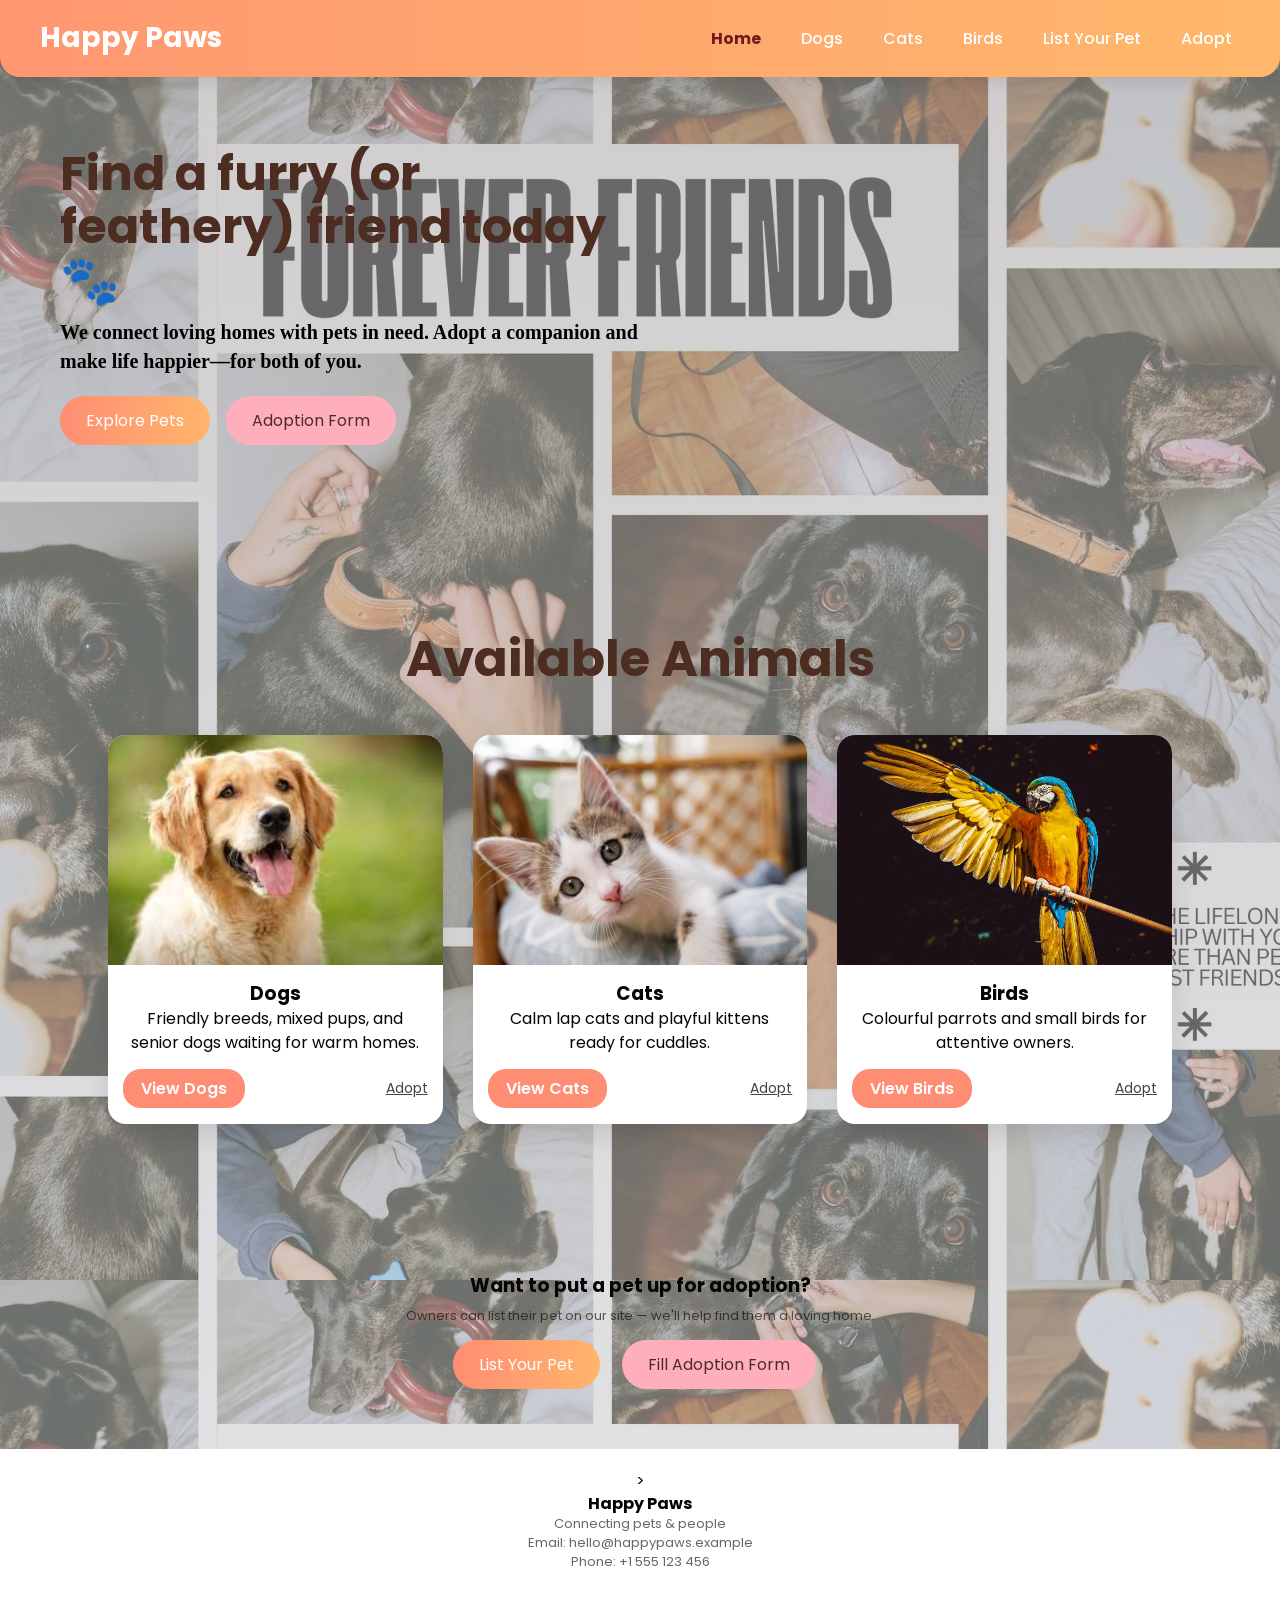
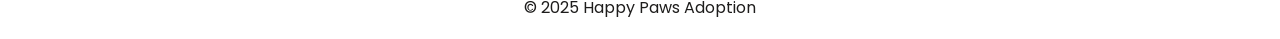
<file: index.html>
<!DOCTYPE html>
<html lang="en">
<head>
  <meta charset="utf-8" />
  <meta name="viewport" content="width=device-width,initial-scale=1" />
  <title>Happy Paws – Pet Adoption</title>

  <!-- Google Fonts -->
  <link href="https://fonts.googleapis.com/css2?family=Poppins:wght@300;400;600;700&display=swap" rel="stylesheet">

  <!-- Main CSS -->
  <link rel="stylesheet" href="project.css">
</head>

<body class="home-page">

  <!-- NAVBAR -->
  <nav class="navbar">
    <a href="index.html" class="logo">Happy Paws</a>
    <ul>
      <li><a class="active" href="index.html">Home</a></li>
      <li><a href="dogs.html">Dogs</a></li>
      <li><a href="cats.html">Cats</a></li>
      <li><a href="birds.html">Birds</a></li>
      <li><a href="list-your-pet.html">List Your Pet</a></li>
      <li><a href="adoption-form.html">Adopt</a></li>
    </ul>
  </nav>

  <!-- HERO SECTION -->
  <section class="hero fade-in">
    <div class="text">
      <h1>Find a furry (or feathery) friend today 🐾</h1>
      <h2 style="color: black; font-family: Georgia, 'Times New Roman', Times, serif;">
        We connect loving homes with pets in need. Adopt a companion and make life happier—for both of you.
      </h2>

      <div class="cta" style="margin-top: 20px;">
        <button class="btn" onclick="location.href='dogs.html'">Explore Pets</button>
        <button class="btn secondary" onclick="location.href='adoption-form.html'">Adoption Form</button>
      </div>
    </div>
  </section>
  

  <!-- AVAILABLE ANIMALS -->
  <section style="padding:48px 0;">
    <h1 class="section-title" style="font-size: 50px;">Available Animals</h1>

    <div class="container">
      <div class="grid">

        <!-- Dogs -->
        <article class="card-thing fade-in" tabindex="0">
          <img src="images/doghome.jpeg" alt="Dogs">
          <div class="body">
            <h3>Dogs</h3>
            <p>Friendly breeds, mixed pups, and senior dogs waiting for warm homes.</p>
          </div>
          <div class="card-actions">
            <a class="adopt" href="dogs.html">View Dogs</a>
            <a class="details" href="adoption-form.html">Adopt</a>
          </div>
        </article>

        <!-- Cats -->
        <article class="card-thing fade-in" tabindex="0">
          <img src="images/cathome.jpeg" alt="Cats">
          <div class="body">
            <h3>Cats</h3>
            <p>Calm lap cats and playful kittens ready for cuddles.</p>
          </div>
          <div class="card-actions">
            <a class="adopt" href="cats.html">View Cats</a>
            <a class="details" href="adoption-form.html">Adopt</a>
          </div>
        </article>

        <!-- Birds -->
        <article class="card-thing fade-in" tabindex="0">
          <img src="images/popo.jpeg" alt="Birds">
          <div class="body">
            <h3>Birds</h3>
            <p>Colourful parrots and small birds for attentive owners.</p>
          </div>
          <div class="card-actions">
            <a class="adopt" href="birds.html">View Birds</a>
            <a class="details" href="adoption-form.html">Adopt</a>
          </div>
        </article>

      </div>
    </div>
  </section>

  <!-- OWNER CTA -->
  <section style="padding:36px 0;">
    <div class="container">
      <div class="form-card" style="text-align:center; padding:24px;">
        <h3 style="margin-bottom:8px;">Want to put a pet up for adoption?</h3>
        <p class="small-note">Owners can list their pet on our site — we'll help find them a loving home.</p>

        <div style="display:flex;gap:10px;justify-content:center;margin-top:14px">
          <button class="btn" onclick="location.href='list-your-pet.html'">List Your Pet</button>
          <button class="btn secondary" onclick="location.href='adoption-form.html'">Fill Adoption Form</button>
        </div>
      </div>
    </div>
  </section>

  <!-- FOOTER -->
  <footer  class=logo style="text-align:center; padding:20px; background-color: white;">>
    <div class="footer-grid" style="padding-bottom:12px;">
      <div><strong>Happy Paws</strong><div class="small-note">Connecting pets & people</div></div>
      <div><div class="small-note">Email: hello@happypaws.example</div></div>
      <div><div class="small-note">Phone: +1 555 123 456</div></div>
    </div>

    <div style="margin-top:12px;opacity:0.9">© 2025 Happy Paws Adoption</div>
  </footer>

</divbody>
</html>
</file>
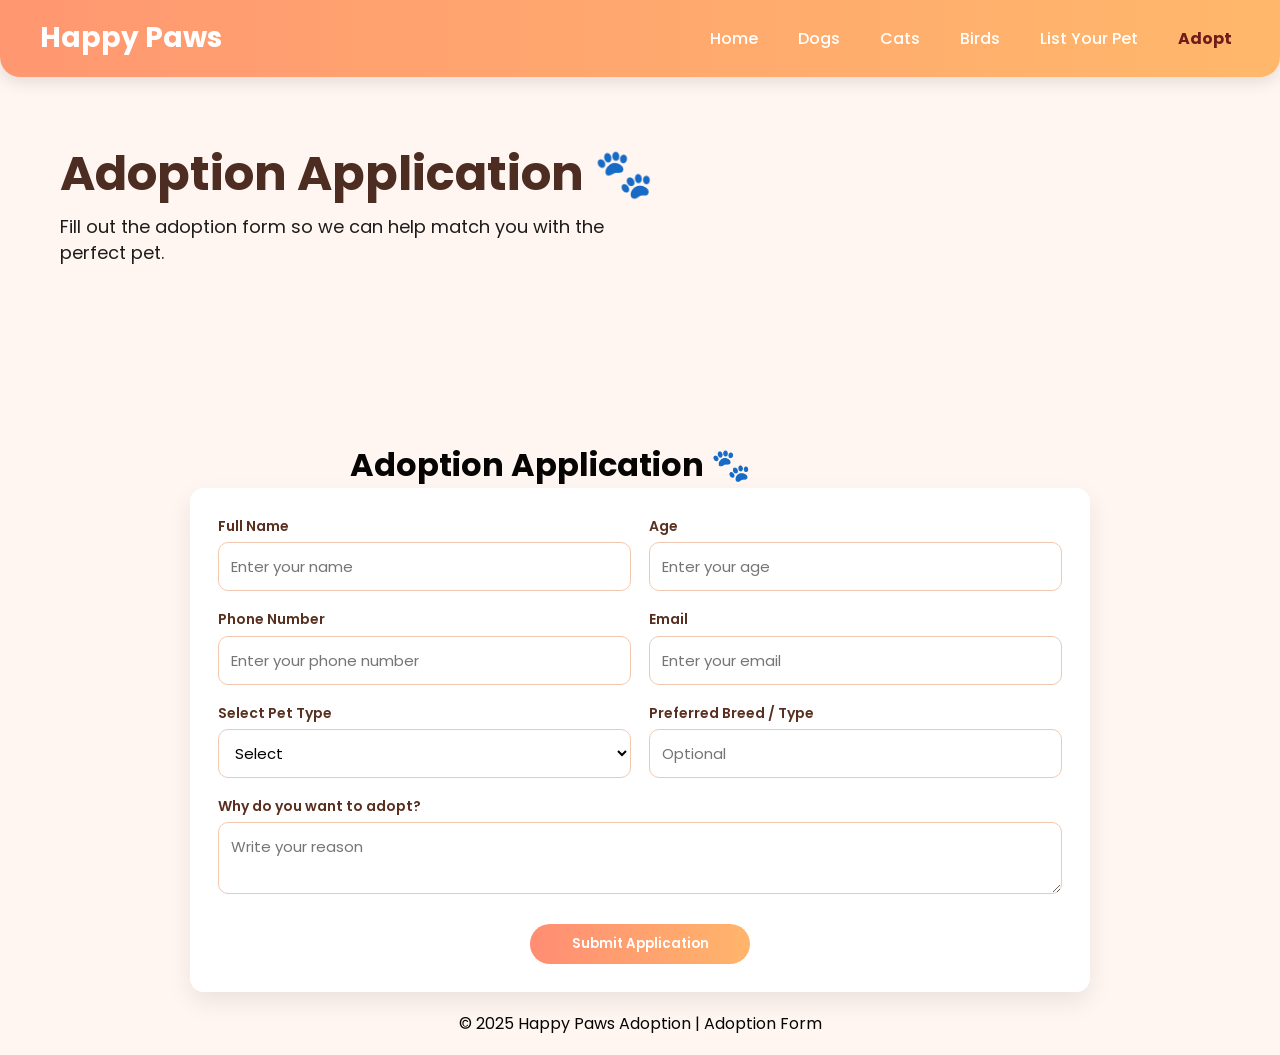
<file: adoption-form.html>
<!DOCTYPE html>
<html lang="en">
<head>
    <meta charset="UTF-8" />
    <meta name="viewport" content="width=device-width, initial-scale=1.0" />
    <title>Adoption Form – Happy Paws</title>

    <link href="https://fonts.googleapis.com/css2?family=Poppins:wght@300;400;600;700&display=swap" rel="stylesheet" />
    <link rel="stylesheet" href="project.css" />
    <script src="script.js" defer></script>
</head>

<body class="form-page">

    <!-- NAVBAR -->
    <nav class="navbar">
        <a href="index.html" class="logo">Happy Paws</a>
        <ul>
            <li><a href="index.html">Home</a></li>
            <li><a href="dogs.html">Dogs</a></li>
            <li><a href="cats.html">Cats</a></li>
            <li><a href="birds.html">Birds</a></li>
            <li><a href="list-your-pet.html">List Your Pet</a></li>
            <li><a class="active" href="adoption-form.html">Adopt</a></li>
        </ul>
    </nav>

    <!-- HERO -->
    <section class="hero fade-in small-hero">
        <div class="text fade-in">
            <h1>Adoption Application 🐾</h1>
            <p>Fill out the adoption form so we can help match you with the perfect pet.</p>
        </div>
    </section>

    <div class="wave"></div>

    <!-- FORM CONTAINER -->
    <h1 class="form-title" style="padding-left: 350px;">Adoption Application 🐾</h1>

<form class="pretty-form">

    <div class="form-group">
        <label>Full Name</label>
        <input type="text" placeholder="Enter your name">
    </div>

    <div class="form-group">
        <label>Age</label>
        <input type="number" placeholder="Enter your age">
    </div>

    <div class="form-group">
        <label>Phone Number</label>
        <input type="text" placeholder="Enter your phone number">
    </div>

    <div class="form-group">
        <label>Email</label>
        <input type="email" placeholder="Enter your email">
    </div>

    <div class="form-group">
        <label>Select Pet Type</label>
        <select>
            <option>Select</option>
            <option>Dog</option>
            <option>Cat</option>
            <option>Bird</option>
        </select>
    </div>

    <div class="form-group">
        <label>Preferred Breed / Type</label>
        <input type="text" placeholder="Optional">
    </div>

    <div class="form-group full">
        <label>Why do you want to adopt?</label>
        <textarea placeholder="Write your reason"></textarea>
    </div>

    <button type="submit">Submit Application</button>

</form>
<script src="script.js"></script>


    <!-- FOOTER -->
    <footer style="text-align:center; padding:20px 0;">
        © 2025 Happy Paws Adoption | Adoption Form
    </footer>

</body>
</html>
</file>
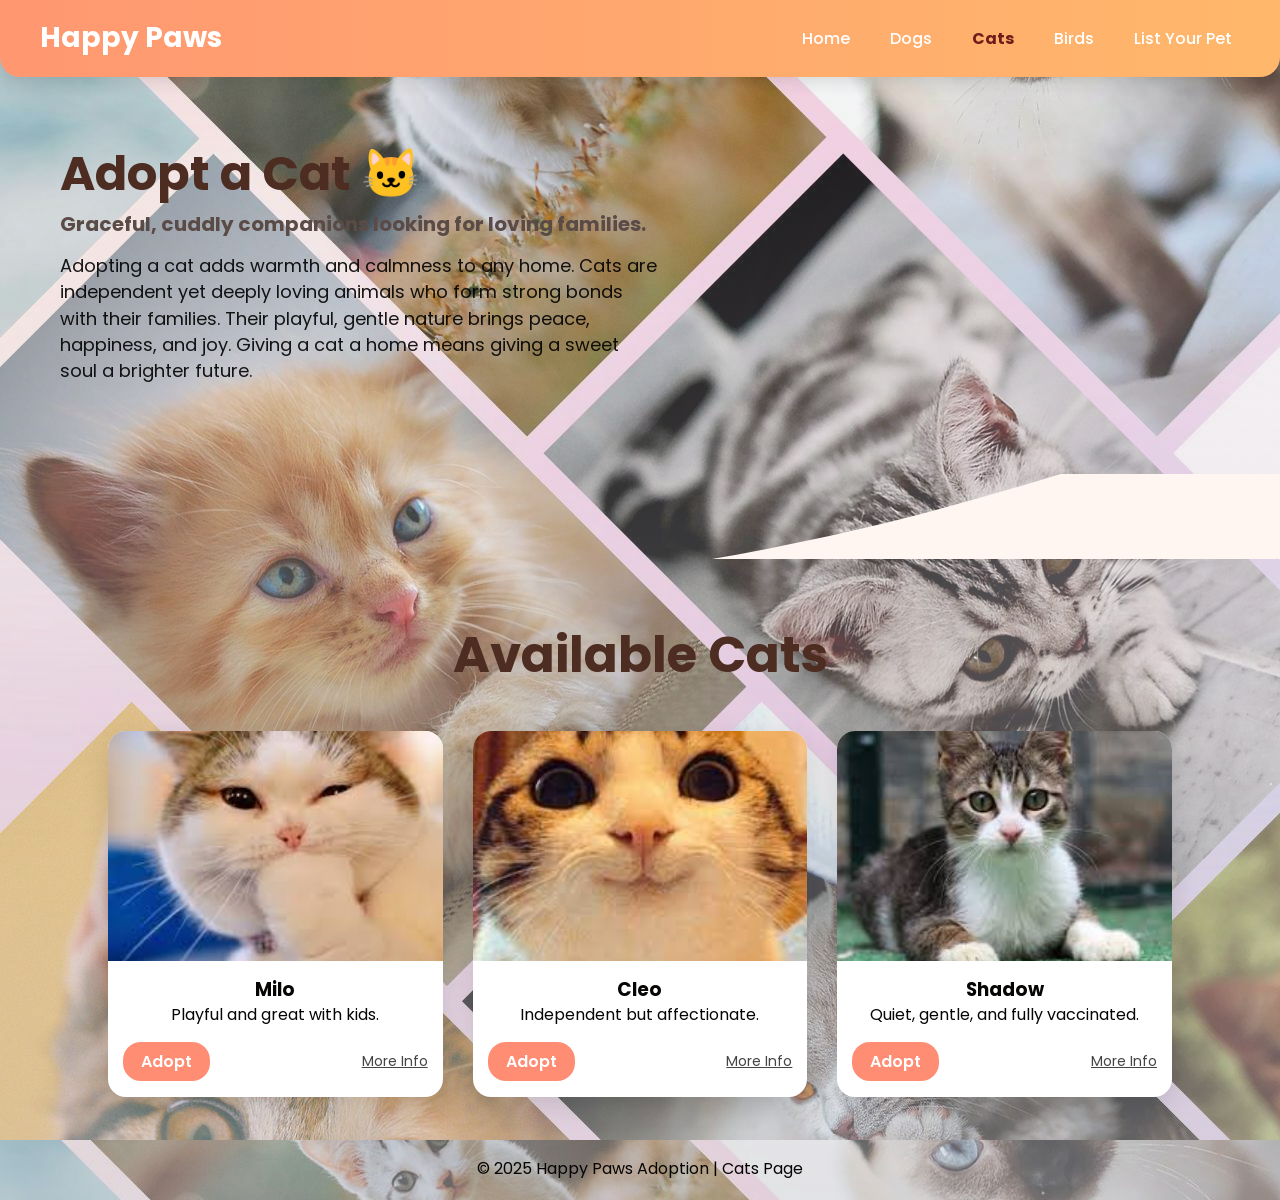
<file: cats.html>
<!DOCTYPE html>
<html lang="en">
<head>
    <meta charset="UTF-8" />
    <meta name="viewport" content="width=device-width, initial-scale=1.0" />
    <title>Cats for Adoption – Happy Paws</title>

    <link href="https://fonts.googleapis.com/css2?family=Poppins:wght@300;400;600;700&display=swap" rel="stylesheet" />
    <link rel="stylesheet" href="project.css" />
</head>

<body class="cats">

    <!-- Background Glow Blobs -->
    <div class="blob blob1"></div>
    <div class="blob blob2"></div>

    <!-- NAVBAR -->
    <nav class="navbar">
        <a href="index.html" class="logo">Happy Paws</a>
        <ul>
            <li><a href="index.html">Home</a></li>
            <li><a href="dogs.html">Dogs</a></li>
            <li><a class="active" href="cats.html">Cats</a></li>
            <li><a href="birds.html">Birds</a></li>
            <li><a href="list-your-pet.html">List Your Pet</a></li>
        </ul>
    </nav>

    <!-- HERO -->
    <section class="hero fade-in">
        <div class="text fade-in">
            <h1>Adopt a Cat 🐱</h1>
            <h2>Graceful, cuddly companions looking for loving families.</h2>
            <p style="color:black;">
                Adopting a cat adds warmth and calmness to any home.
                Cats are independent yet deeply loving animals who form strong bonds with their families.
                Their playful, gentle nature brings peace, happiness, and joy.
                Giving a cat a home means giving a sweet soul a brighter future.
            </p>
        </div>
    </section>

    <div class="wave"></div>

    <!-- CATS GRID -->
    <section>
        <h1 class="section-title" style="font-size: 50px;">Available Cats</h1>

        <div class="container">
            <div class="grid">

                <!-- Cat 1 -->
                <article class="card-thing fade-in">
                    <img src="images/ca2.jpeg" alt="Cat Milo">
                    <div class="body">
                        <h3>Milo</h3>
                        <p>Playful and great with kids.</p>
                    </div>
                    <div class="card-actions">
                        <a class="adopt" href="adoption-form.html">Adopt</a>
                        <a class="details" href="#">More Info</a>
                    </div>
                </article>

                <!-- Cat 2 -->
                <article class="card-thing fade-in">
                    <img src="images/ca3.jpeg" alt="Cat Cleo">
                    <div class="body">
                        <h3>Cleo</h3>
                        <p>Independent but affectionate.</p>
                    </div>
                    <div class="card-actions">
                        <a class="adopt" href="adoption-form.html">Adopt</a>
                        <a class="details" href="#">More Info</a>
                    </div>
                </article>

                <!-- Cat 3 -->
                <article class="card-thing fade-in">
                    <img src="images/ca1.jpeg" alt="Cat Shadow">
                    <div class="body">
                        <h3>Shadow</h3>
                        <p>Quiet, gentle, and fully vaccinated.</p>
                    </div>
                    <div class="card-actions">
                        <a class="adopt" href="adoption-form.html">Adopt</a>
                        <a class="details" href="#">More Info</a>
                    </div>
                </article>

            </div>
        </div>
    </section>

    <!-- FOOTER -->
    <footer style="text-align:center; padding:20px 0;">
        © 2025 Happy Paws Adoption | Cats Page
    </footer>

</body>
</html>
</file>
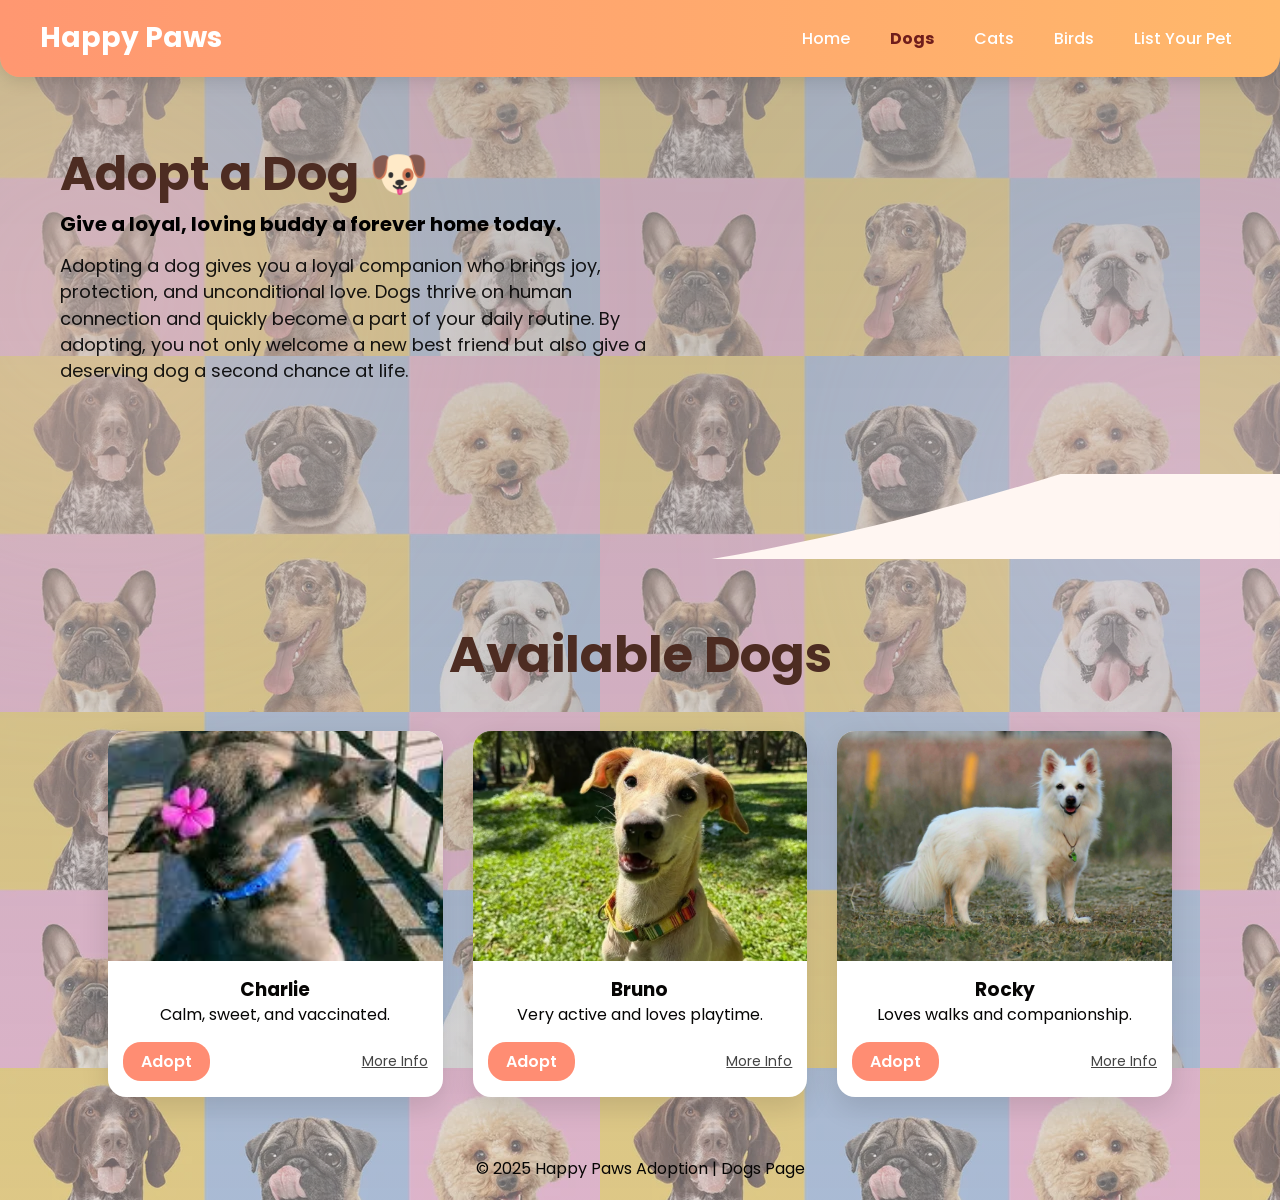
<file: dogs.html>
<!DOCTYPE html>
<html lang="en">
<head>
    <meta charset="UTF-8" />
    <meta name="viewport" content="width=device-width, initial-scale=1.0" />
    <title>Dogs for Adoption – Happy Paws</title>

    <link href="https://fonts.googleapis.com/css2?family=Poppins:wght@300;400;600;700&display=swap" rel="stylesheet">
    <link rel="stylesheet" href="project.css">
</head>

<body class="dogu">

    <!-- Background Glow Blobs -->
    <div class="blob blob1"></div>
    <div class="blob blob2"></div>

    <!-- NAVBAR -->
    <nav class="navbar">
        <a href="index.html" class="logo">Happy Paws</a>
        <ul>
            <li><a href="index.html">Home</a></li>
            <li><a class="active" href="dogs.html">Dogs</a></li>
            <li><a href="cats.html">Cats</a></li>
            <li><a href="birds.html">Birds</a></li>
            <li><a href="list-your-pet.html">List Your Pet</a></li>
        </ul>
    </nav>

    <!-- HERO -->
    <section class="hero fade-in">
        <div class="text fade-in">
            <h1>Adopt a Dog 🐶</h1>
            <h2 style="color:black;">Give a loyal, loving buddy a forever home today.</h2>
            <p style="color:black;">
                Adopting a dog gives you a loyal companion who brings joy, protection, and unconditional love.
                Dogs thrive on human connection and quickly become a part of your daily routine.
                By adopting, you not only welcome a new best friend but also give a deserving dog a second chance at life.
            </p>
        </div>
    </section>

    <div class="wave"></div>

    <!-- DOGS LIST -->
    <section>
        <h1 class="section-title" style="font-size: 50px;">Available Dogs</h1>

        <div class="container">
            <div class="grid">

                <!-- Dog 1 -->
                <article class="card-thing fade-in">
                    <img src="images/daa1.jpeg" alt="Dog Charlie">
                    <div class="body">
                        <h3>Charlie</h3>
                        <p>Calm, sweet, and vaccinated.</p>
                    </div>
                    <div class="card-actions">
                        <a class="adopt" href="adoption-form.html">Adopt</a>
                        <a class="details" href="#">More Info</a>
                    </div>
                </article>

                <!-- Dog 2 -->
                <article class="card-thing fade-in">
                    <img src="images/da2.avif" alt="Dog Bruno">
                    <div class="body">
                        <h3>Bruno</h3>
                        <p>Very active and loves playtime.</p>
                    </div>
                    <div class="card-actions">
                        <a class="adopt" href="adoption-form.html">Adopt</a>
                        <a class="details" href="#">More Info</a>
                    </div>
                </article>

                <!-- Dog 3 -->
                <article class="card-thing fade-in">
                    <img src="images/da3.jpg" alt="Dog Rocky">
                    <div class="body">
                        <h3>Rocky</h3>
                        <p>Loves walks and companionship.</p>
                    </div>
                    <div class="card-actions">
                        <a class="adopt" href="adoption-form.html">Adopt</a>
                        <a class="details" href="#">More Info</a>
                    </div>
                </article>

            </div>
        </div>
    </section>

    <!-- FOOTER -->
    <footer style="text-align:center; padding:20px 0;">
        © 2025 Happy Paws Adoption | Dogs Page
    </footer>

</body>
</html>
</file>
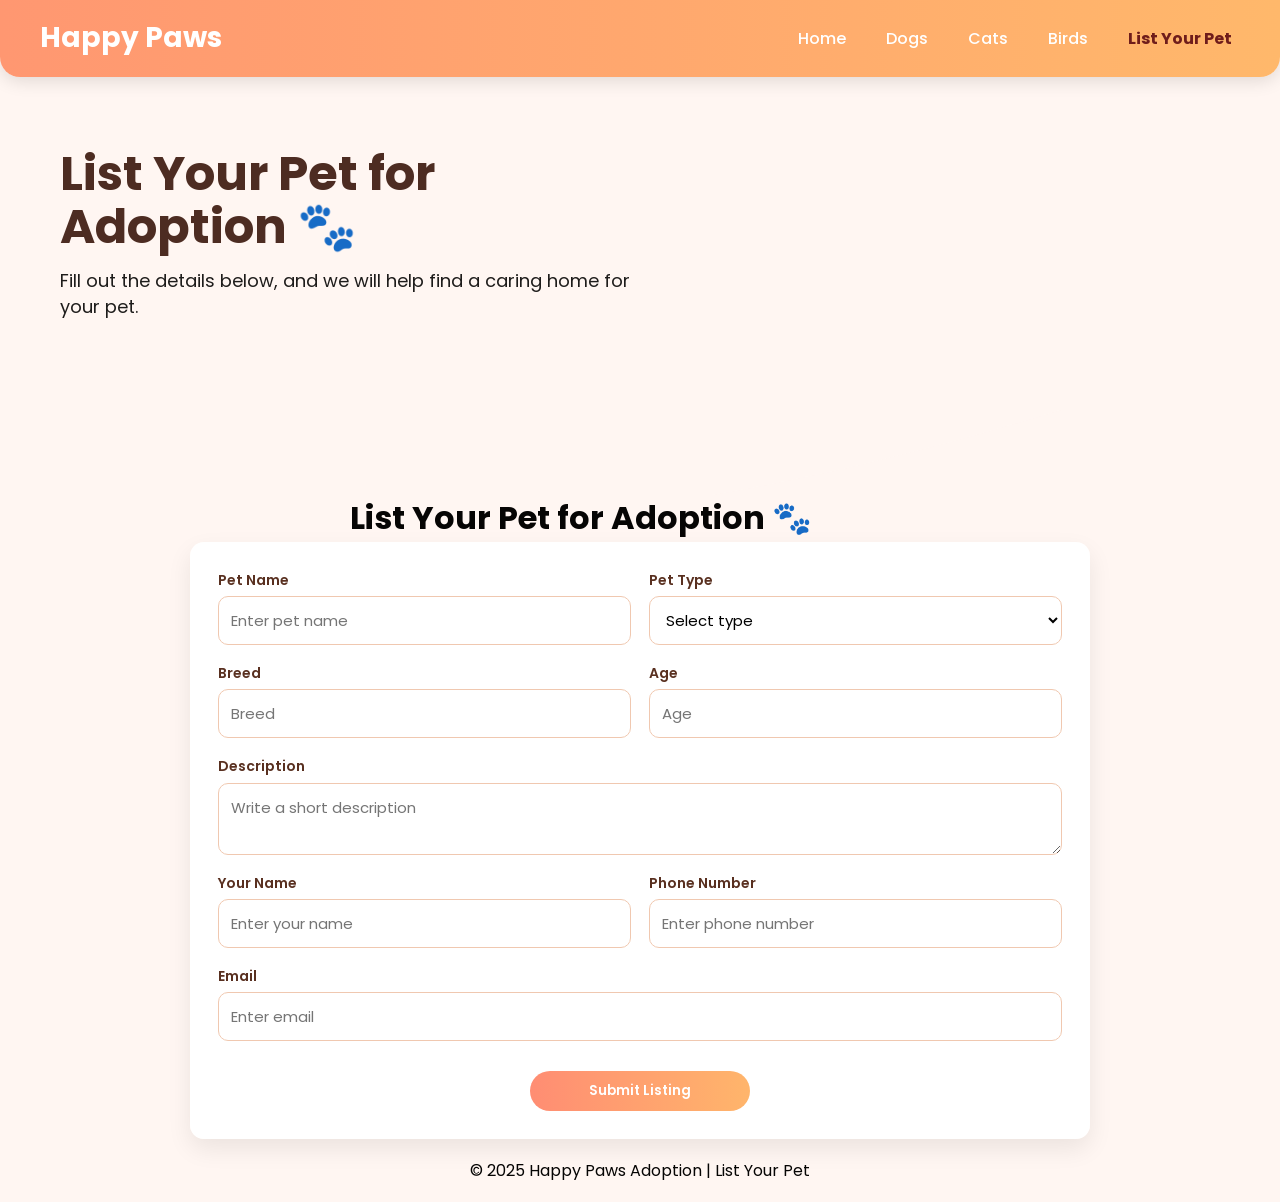
<file: list-your-pet.html>
<!DOCTYPE html>
<html lang="en">
<head>
    <meta charset="UTF-8" />
    <meta name="viewport" content="width=device-width, initial-scale=1.0" />
    <title>List Your Pet – Happy Paws</title>

    <link href="https://fonts.googleapis.com/css2?family=Poppins:wght@300;400;600;700&display=swap" rel="stylesheet" />
    <link rel="stylesheet" href="project.css" />
</head>

<body class="form-page">

    <!-- NAVBAR -->
    <nav class="navbar">
        <a href="index.html" class="logo">Happy Paws</a>
        <ul>
            <li><a href="index.html">Home</a></li>
            <li><a href="dogs.html">Dogs</a></li>
            <li><a href="cats.html">Cats</a></li>
            <li><a href="birds.html">Birds</a></li>
            <li><a class="active" href="list-your-pet.html">List Your Pet</a></li>
        </ul>
    </nav>

    <!-- FORM HEADING -->
    <section class="hero fade-in small-hero">
        <div class="text fade-in">
            <h1>List Your Pet for Adoption 🐾</h1>
            <p>Fill out the details below, and we will help find a caring home for your pet.</p>
        </div>
    </section>

    <div class="wave"></div>

    <!-- FORM BOX -->
    <h1 class="form-title" style="padding-left: 350px;">List Your Pet for Adoption 🐾</h1>

<form class="pretty-form" >

    <!-- Pet Details -->
    <div class="form-group">
        <label>Pet Name</label>
        <input type="text" placeholder="Enter pet name">
    </div>

    <div class="form-group">
        <label>Pet Type</label>
        <select>
            <option>Select type</option>
            <option>Dog</option>
            <option>Cat</option>
            <option>Bird</option>
            
        </select>
    </div>

    <div class="form-group">
        <label>Breed</label>
        <input type="text" placeholder="Breed">
    </div>

    <div class="form-group">
        <label>Age</label>
        <input type="text" placeholder="Age">
    </div>

    <div class="form-group full">
        <label>Description</label>
        <textarea placeholder="Write a short description"></textarea>
    </div>

    <!-- Owner Details -->
    <div class="form-group">
        <label>Your Name</label>
        <input type="text" placeholder="Enter your name">
    </div>

    <div class="form-group">
        <label>Phone Number</label>
        <input type="text" placeholder="Enter phone number">
    </div>

    <div class="form-group full">
        <label>Email</label>
        <input type="email" placeholder="Enter email">
    </div>

    <button type="submit"id="submit-btn" >Submit Listing</button>
 
</form>
<script src="script.js"></script>

    <!-- FOOTER -->
    <footer style="text-align:center; padding:20px 0;">
        © 2025 Happy Paws Adoption | List Your Pet
    </footer>

</body>
</html>
</file>
<file: project.css>
/* =========================
   project.css
   ========================= */

/* Reset + base */
* {
    margin: 0;
    padding: 0;
    box-sizing: border-box;
    font-family: 'Poppins', sans-serif;
}

body {
    background: #fff6f2;
    color: #060504;
    -webkit-font-smoothing: antialiased;
    -moz-osx-font-smoothing: grayscale;
    line-height: 1.45;
}

/* Page background helpers */
.dogu,
.birds,
.cats,
.home-page {
    background-size: cover;
    background-attachment: fixed;
    background-position: center center;
}

.home-page {
    background: linear-gradient(rgba(175,172,172,0.6), rgba(200,200,205,0.5)),
                url("images/backgroun.webp");
}

.dogu {
    background: linear-gradient(rgba(175,172,172,0.7), rgba(200,200,205,0.5)),
                url("images/dogu4.jpg");
}

.birds {
    background: linear-gradient(rgba(175,172,172,0.7), rgba(200,200,205,0.5)),
                url("images/birds6.webp");
}

.cats {
    background: linear-gradient(rgba(175,172,172,0.1), rgba(200,200,205,0.5)),
                url("images/MHJU5T.jpg");
}

/* Container */
.container {
    max-width: 1100px;
    margin: 0 auto;
    padding: 0 18px;
    text-align: center;
}

/* =========================
   Forms
   ========================= */
.pretty-form {
    background: rgba(255,255,255,0.95);
    backdrop-filter: blur(10px);
    padding: 28px;
    border-radius: 14px;
    box-shadow: 0 10px 25px rgba(0,0,0,0.08);
    display: grid;
    grid-template-columns: repeat(2, 1fr);
    gap: 18px;
    max-width: 900px;
    margin: 0 auto;
}

.pretty-form .form-group {
    display: flex;
    flex-direction: column;
}

.pretty-form .form-group.full {
    grid-column: span 2;
}

.pretty-form label {
    margin-bottom: 6px;
    font-weight: 600;
    color: #593020;
    font-size: 14px;
}

.pretty-form input,
.pretty-form select,
.pretty-form textarea {
    padding: 12px;
    border-radius: 10px;
    border: 1px solid #f0c8b0;
    font-size: 15px;
    background: #fff;
    outline: none;
    transition: box-shadow 0.25s, border-color 0.25s, transform 0.15s;
}

.pretty-form input:focus,
.pretty-form textarea:focus,
.pretty-form select:focus {
    border-color: #ff9a76;
    box-shadow: 0 0 8px rgba(255,154,118,0.35);
    transform: translateY(-2px);
}

.pretty-form button {
    grid-column: span 2;
    width: 220px;
    margin: 12px auto 0;
    padding: 10px 18px;
    border-radius: 28px;
    border: none;
    cursor: pointer;
    background: linear-gradient(90deg, #ff8d73, #ffb56b);
    color: #fff;
    font-weight: 600;
    transition: transform 0.18s ease, box-shadow 0.2s ease;
}

.pretty-form button:hover {
    transform: translateY(-6px) scale(1.02);
    box-shadow: 0 16px 30px rgba(12, 10, 10, 0.15);
}

/* =========================
   Background Blobs
   ========================= */
.blob {
    position: absolute;
    border-radius: 50%;
    filter: blur(160px);
    z-index: -1;
    pointer-events: none;
    opacity: 0.6;
}

.blob1 {
    width: 350px;
    height: 350px;
    background: #ffd4c7;
    top: 120px;
    left: -80px;
}

.blob2 {
    width: 300px;
    height: 300px;
    background: #ffe3f5;
    top: 350px;
    right: -60px;
}

/* =========================
   NAVBAR
   ========================= */
.navbar {
    position: sticky;
    top: 0;
    z-index: 20;
    display: flex;
    justify-content: space-between;
    align-items: center;
    padding: 18px 40px;
    background: linear-gradient(90deg, #ff9771, #ffb86b);
    color: white;
    border-bottom-left-radius: 20px;
    border-bottom-right-radius: 20px;
    box-shadow: 0 4px 18px rgba(0,0,0,0.12);
}

.navbar .logo {
    font-size: 28px;
    font-weight: 700;
    color: #fff;
    text-decoration: none;
}

.navbar ul {
    list-style: none;
    display: flex;
    gap: 24px;
    align-items: center;
}

.navbar ul li a {
    text-decoration: none;
    color: white;
    font-size: 16px;
    font-weight: 500;
    transition: transform 0.18s ease, opacity 0.18s ease;
    padding: 6px 8px;
    border-radius: 8px;
}

.navbar ul li a:hover {
    opacity: 0.85;
    transform: scale(1.06);
}

.navbar .active {
    color: #6f1d1b;
    font-weight: 700;
}

/* =========================
   HERO
   ========================= */
.hero {
    display: flex;
    justify-content: space-between;
    align-items: center;
    padding: 70px 60px;
    gap: 40px;
}

.hero .text {
    max-width: 600px;
    text-align: left;
}

.hero h1 {
    font-size: 48px;
    font-weight: 700;
    line-height: 1.12;
    color: #4d2c22;
}

.hero h2 {
    margin-top: 10px;
    font-size: 20px;
    color: #5a4b47;
}

.hero p {
    margin-top: 14px;
    font-size: 18px;
    opacity: 0.9;
}

/* CTA buttons (used on homepage and cards) */
.btn {
    padding: 12px 26px;
    border: none;
    border-radius: 28px;
    color: white;
    cursor: pointer;
    margin-right: 12px;
    font-size: 16px;
    background: linear-gradient(90deg, #ff8d73, #ffb56b);
    transition: transform 0.18s ease, box-shadow 0.2s ease;
}

.btn.secondary {
    background: #ffafbb;
    color: #4d2c22;
}

.btn:hover {
    transform: scale(1.08);
    box-shadow: 0 10px 30px rgba(12, 10, 10, 0.25);
}

/* =========================
   CARDS
   ========================= */
.card-thing {
    background: white;
    border-radius: 18px;
    overflow: hidden;
    box-shadow: 0 10px 28px rgba(0,0,0,0.12);
    transition: transform 0.28s ease, box-shadow 0.28s ease;
}

.card-thing img {
    width: 100%;
    height: 230px;
    object-fit: cover;
    display: block;
}

.card-thing:hover {
    transform: translateY(-10px);
    box-shadow: 0 25px 45px rgba(0,0,0,0.12);
}

.card-thing .body {
    padding: 15px 18px;
}

/* Card layout grid used on listing pages */
.grid {
    display: grid;
    grid-template-columns: repeat(auto-fit, minmax(260px, 1fr));
    gap: 30px;
    padding: 20px 0 40px;
}

/* Card actions (buttons/links) */
.card-actions {
    display: flex;
    justify-content: space-between;
    padding: 0 15px 16px;
    align-items: center;
}

.card-actions .adopt {
    background: #ff8d73;
    color: white;
    padding: 8px 18px;
    border-radius: 18px;
    text-decoration: none;
    font-weight: 600;
    display: inline-block;
    transition: transform 0.18s ease, box-shadow 0.18s ease;
}

.card-actions .adopt:hover {
    transform: translateY(-4px);
    box-shadow: 0 14px 30px rgba(12,10,10,0.12);
}

.card-actions .details {
    color: #444;
    text-decoration: underline;
    font-size: 14px;
}

/* =========================
   Section Title + Wave
   ========================= */
.section-title {
    text-align: center;
    margin: 60px 0 20px;
    font-size: 32px;
    font-weight: 700;
    color: #4d2c22;
}

.wave {
    width: 100%;
    height: 85px;
    background: url('data:image/svg+xml;utf8,<svg width="100%25" height="100%25" viewBox="0 0 1440 320" xmlns="http://www.w3.org/2000/svg"><path fill="%23fff6f2" d="M0,256L80,256C160,256,320,256,480,245.3C640,235,800,213,960,176C1120,139,1280,85,1360,58.7L1440,32V320H1360C1280,320,1120,320,960,320C800,320,640,320,480,320C320,320,160,320,80,320H0Z"></path></svg>') no-repeat center/cover;
    margin-top: 20px;
}

/* =========================
   Animations
   ========================= */
.fade-in {
    opacity: 0;
    animation: fadeIn 1.0s ease forwards;
}

@keyframes fadeIn {
    from { opacity: 0; transform: translateY(20px); }
    to   { opacity: 1; transform: translateY(0); }
}

/* =========================
   Utility / small helpers
   ========================= */
.small-note {
    font-size: 13px;
    color: rgba(0,0,0,0.6);
}

/* Responsive tweaks */
@media (max-width: 900px) {
    .hero {
        padding: 40px 22px;
        flex-direction: column;
        gap: 20px;
    }

    .hero h1 {
        font-size: 36px;
        text-align: center;
    }

    .navbar {
        padding: 14px 18px;
    }

    .blob1, .blob2 { display: none; }
}

@media (max-width: 480px) {
    .pretty-form {
        grid-template-columns: 1fr;
        padding: 18px;
    }

    .card-thing img {
        height: 180px;
    }
}
</file>
